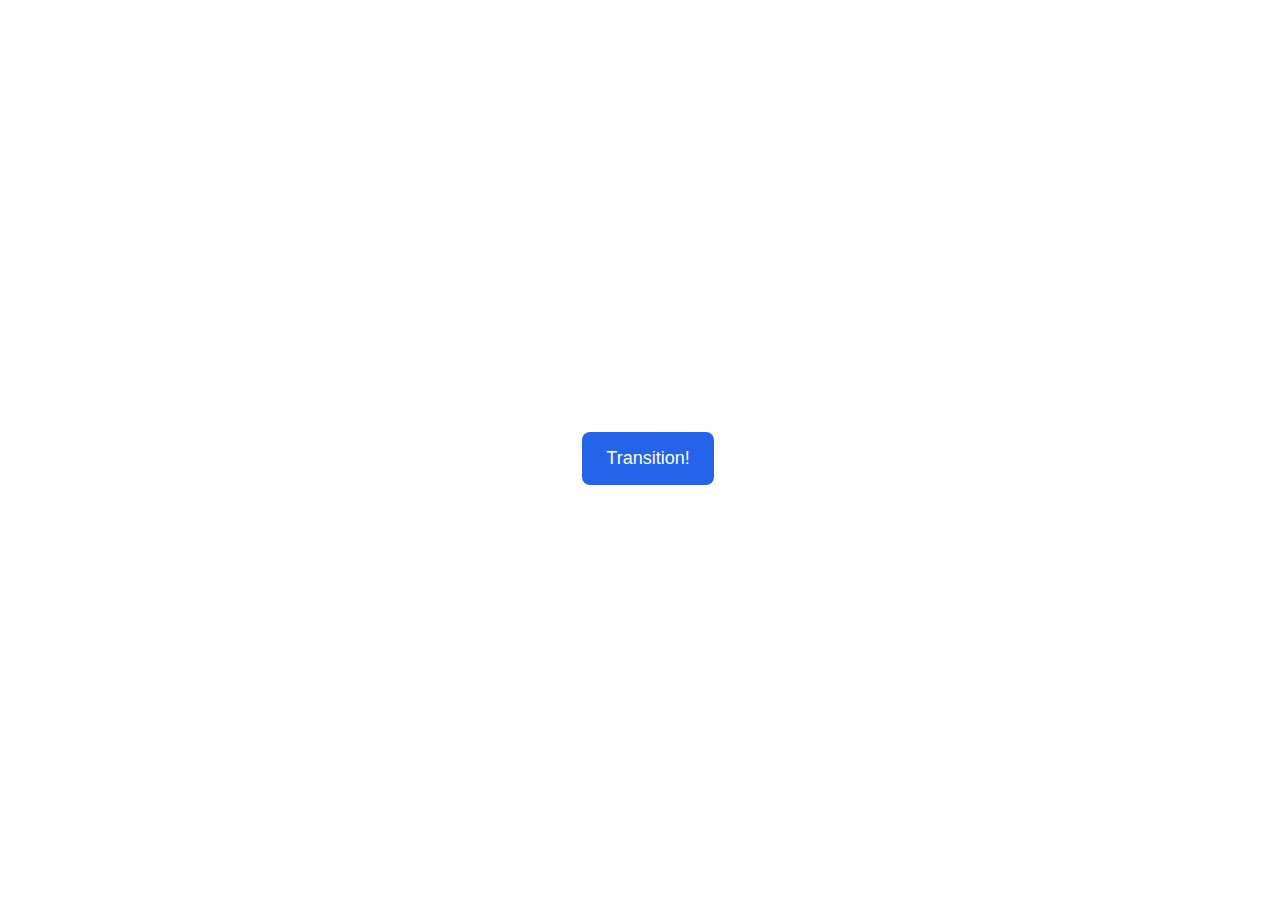
<file: animation/01-button-hover/index.html>
<!DOCTYPE html>
<html lang="en">
  <head>
    <meta charset="UTF-8" />
    <meta http-equiv="X-UA-Compatible" content="IE=edge" />
    <meta name="viewport" content="width=device-width, initial-scale=1.0" />
    <title>Button Hover</title>
    <link rel="stylesheet" href="style.css" />
  </head>
  <body>
    <div id="transition-container">
      <button>Transition!</button>
    </div>
  </body>
</html>
</file>
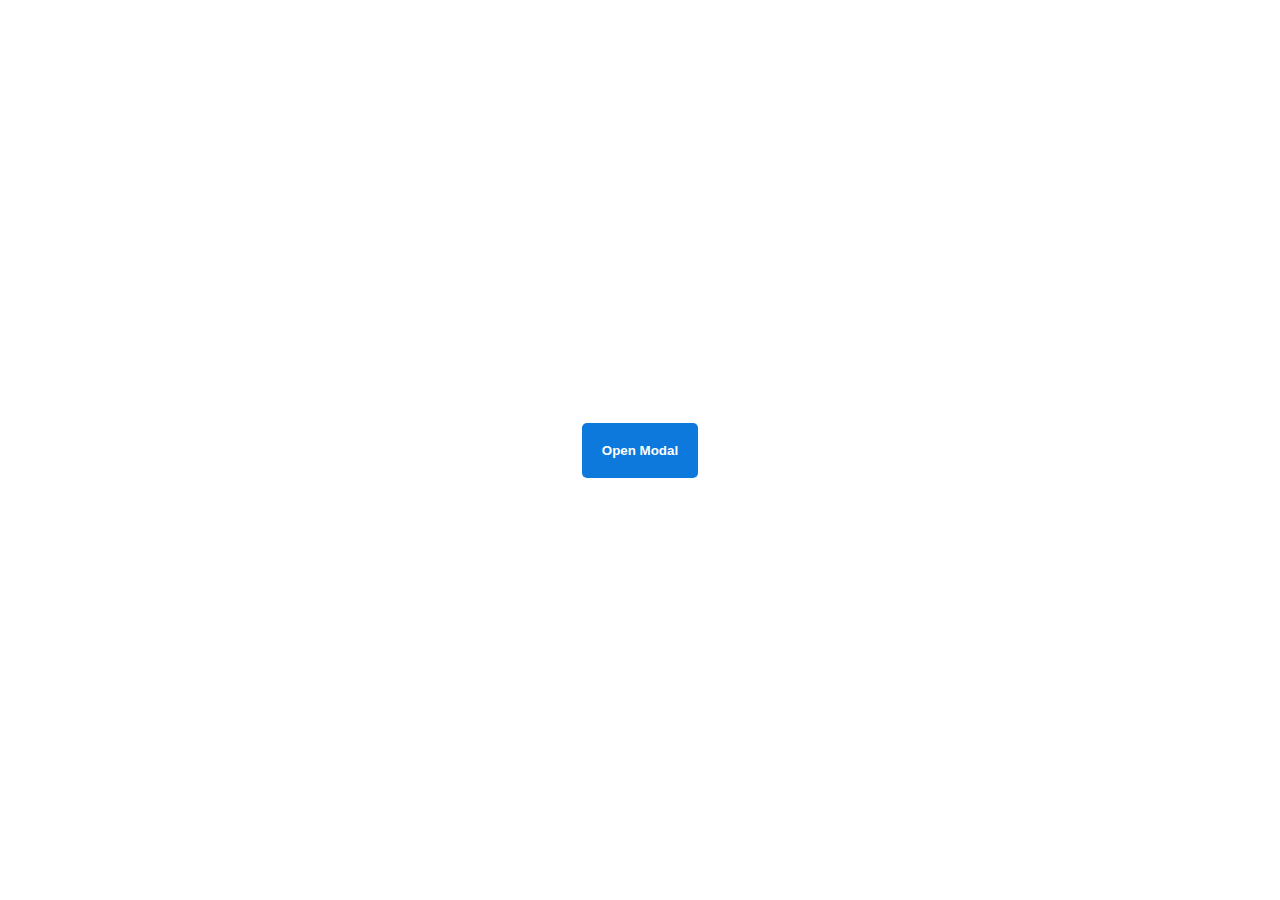
<file: animation/02-pop-up/index.html>
<!DOCTYPE html>
<html lang="en">
  <head>
    <meta charset="UTF-8" />
    <meta http-equiv="X-UA-Compatible" content="IE=edge" />
    <meta name="viewport" content="width=device-width, initial-scale=1.0" />
    <title>Popup</title>
    <link rel="stylesheet" href="style.css" />
  </head>
  <body>
    <div class="backdrop"></div>
    <div class="popup-modal">
      <h1>Look at me!</h1>
      <p>I'm a pop up dialog!</p>
      <button id="close-modal">Close Modal</button>
    </div>
    <div class="button-container">
      <button id="trigger-modal">Open Modal</button>
    </div>
    <script src="script.js"></script>
  </body>
</html>
</file>
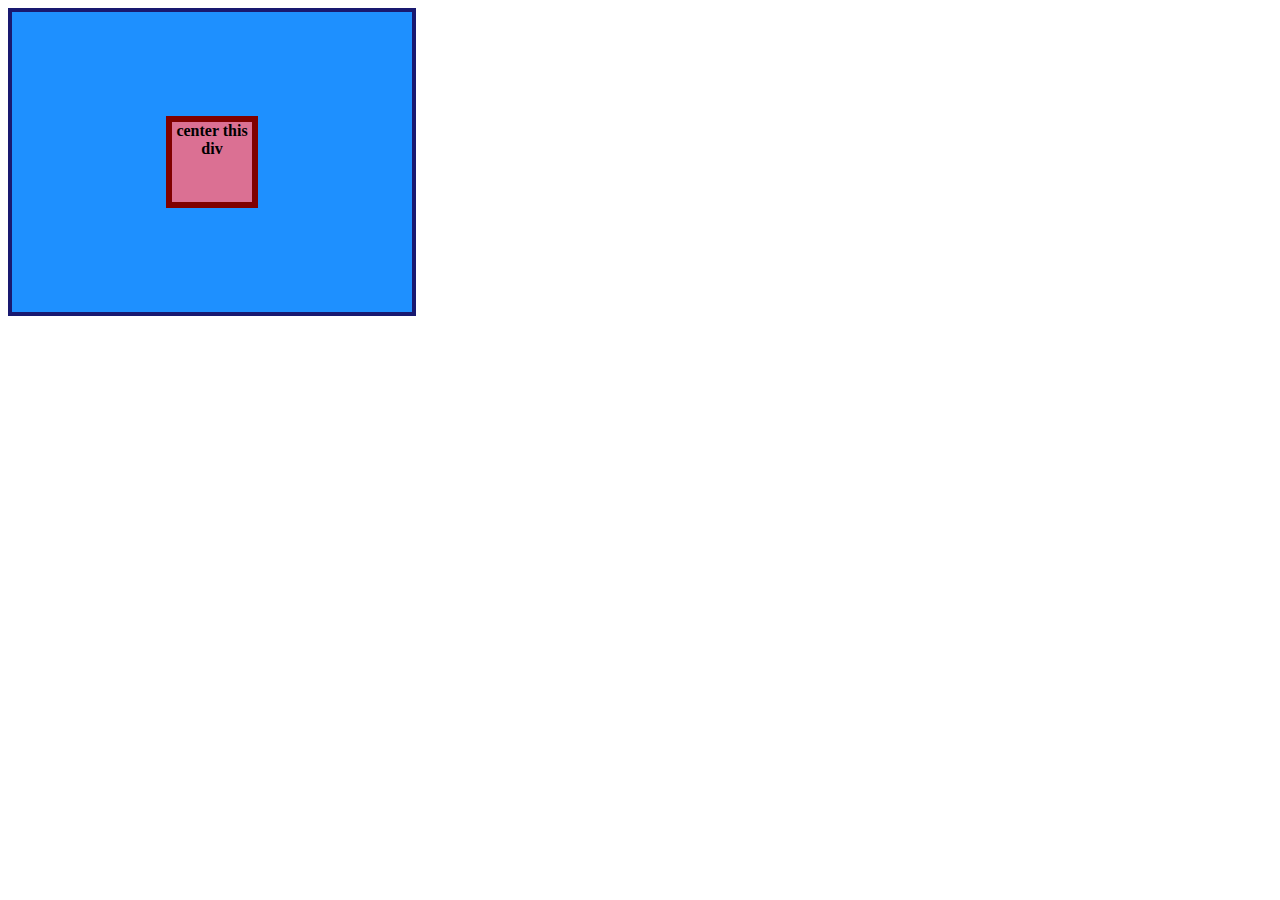
<file: flex/01-flex-center/index.html>
<!DOCTYPE html>
<html lang="en">
  <head>
    <meta charset="UTF-8">
    <meta http-equiv="X-UA-Compatible" content="IE=edge">
    <meta name="viewport" content="width=device-width, initial-scale=1.0">
    <title>CENTER THIS DIV</title>
    <link rel="stylesheet" href="style.css">
  </head>
  <body>
    <div class="container">
      <div class="box">center this div</div>
    </div>
  </body>
</html>
</file>
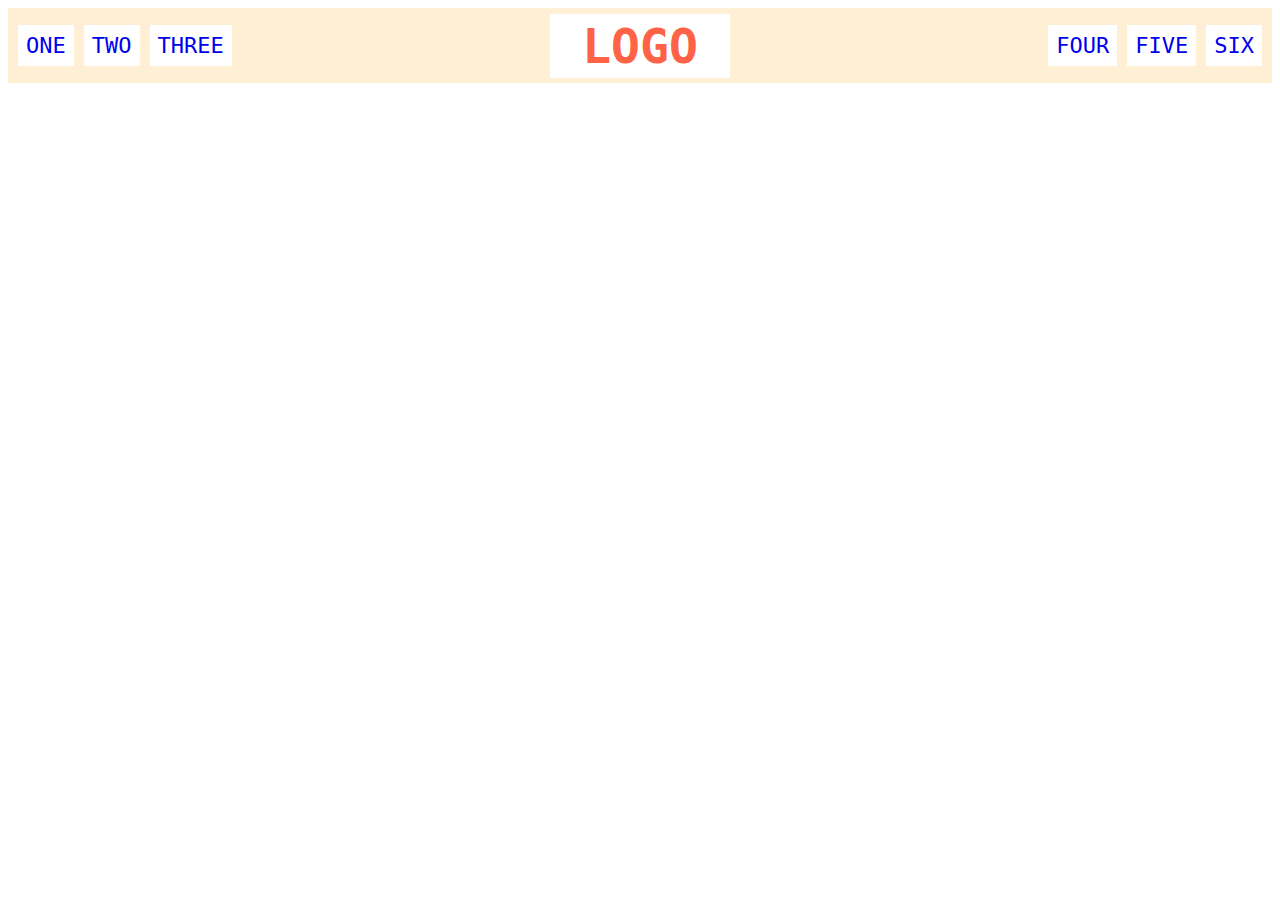
<file: flex/02-flex-header/index.html>
<!DOCTYPE html>
<html lang="en">
  <head>
    <meta charset="UTF-8">
    <meta http-equiv="X-UA-Compatible" content="IE=edge">
    <meta name="viewport" content="width=device-width, initial-scale=1.0">
    <title>Flex Header</title>
    <link rel="stylesheet" href="style.css">
  </head>
  <body>
    <div class="header">
      <div class="left-links">
        <ul>
          <li><a class="header-buttons" href="#">ONE</a></li>
          <li><a class="header-buttons" href="#">TWO</a></li>
          <li><a class="header-buttons" href="#">THREE</a></li>
        </ul>
      </div>
      <div class="logo">LOGO</div>
      <div class="right-links">
        <ul>
          <li><a class="header-buttons" href="#">FOUR</a></li>
          <li><a class="header-buttons" href="#">FIVE</a></li>
          <li><a class="header-buttons" href="#">SIX</a></li>
        </ul>
      </div>
    </div>
  </body>
</html>
</file>
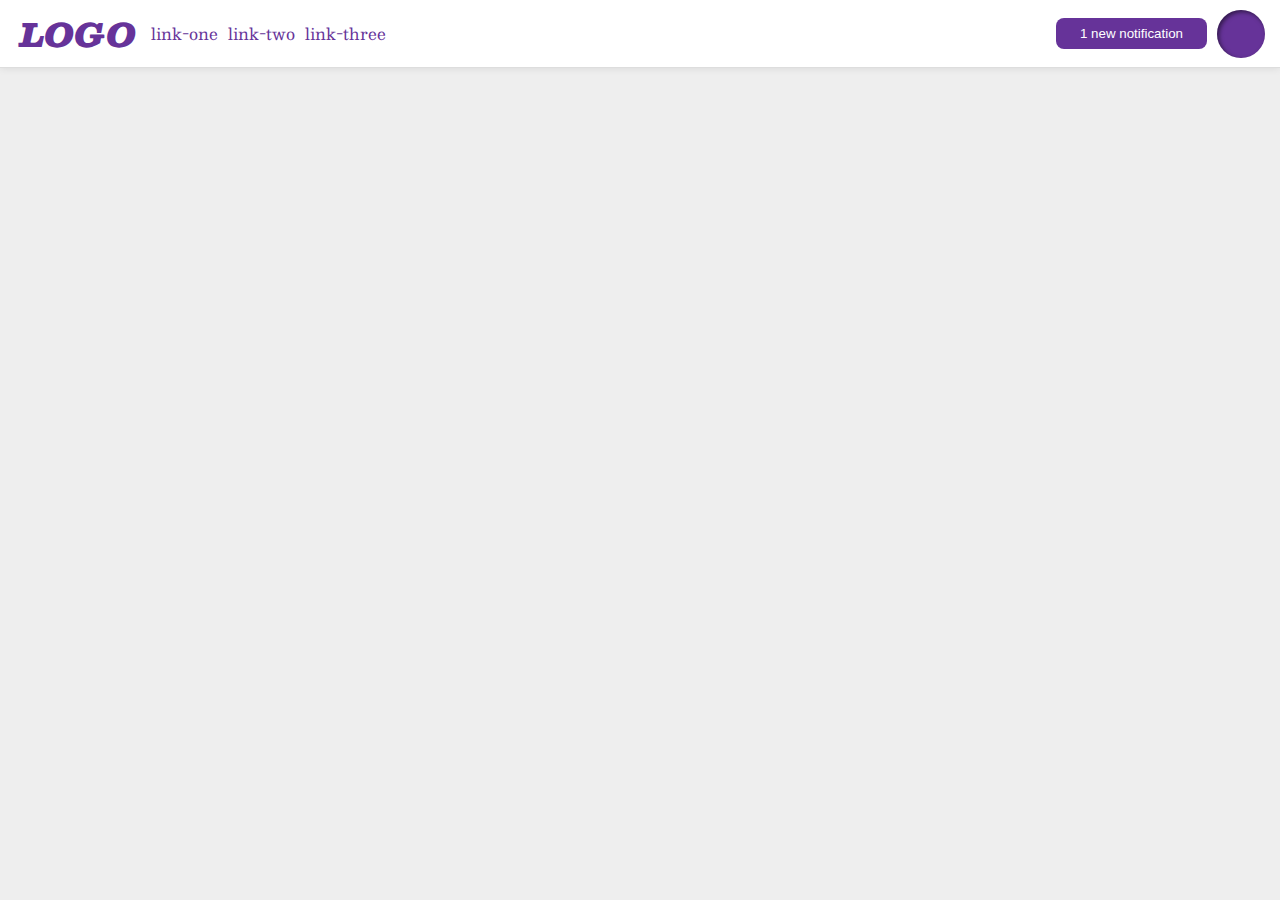
<file: flex/03-flex-header-2/index.html>
<!DOCTYPE html>
<html lang="en">
  <head>
    <meta charset="UTF-8">
    <meta http-equiv="X-UA-Compatible" content="IE=edge">
    <meta name="viewport" content="width=device-width, initial-scale=1.0">
    <title>Flex Header 2</title>
    <link rel="stylesheet" href="style.css">
  </head>
  <body>
    <div class="header">

      <div class="left-components">
        <div class="logo">
          LOGO
        </div>

        <ul class="links">
          <li><a href="google.com">link-one</a></li>
          <li><a href="google.com">link-two</a></li>
          <li><a href="google.com">link-three</a></li>
        </ul>
      </div>

      <div class="right-components">
        <div class="notifications">
          <button>
            1 new notification
          </button>
        </div>
        <div class="profile-image"></div>
      </div>

    </div>
  </body>
</html>
</file>
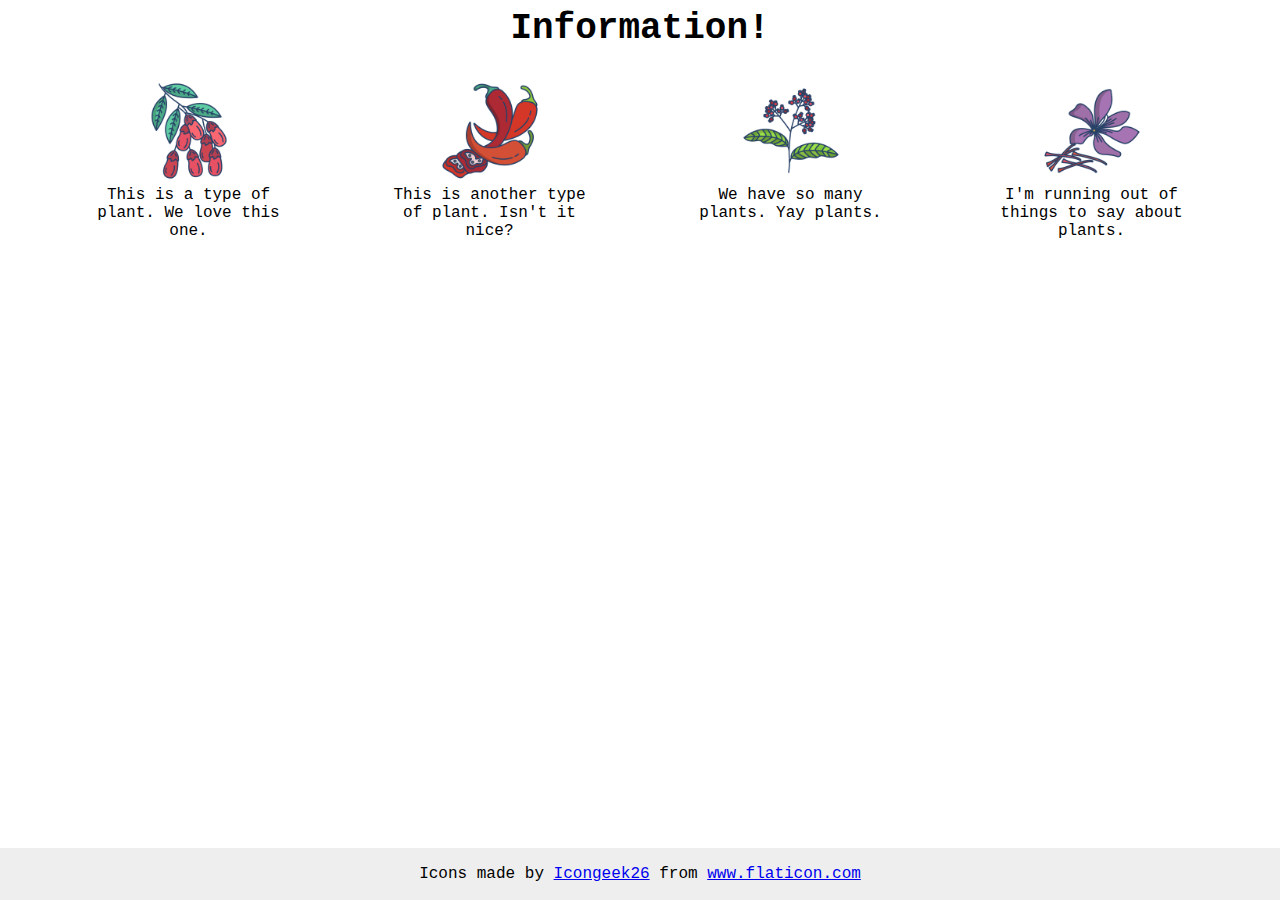
<file: flex/04-flex-information/index.html>
<!DOCTYPE html>
<html lang="en">
  <head>
    <meta charset="UTF-8">
    <meta http-equiv="X-UA-Compatible" content="IE=edge">
    <meta name="viewport" content="width=device-width, initial-scale=1.0">
    <title>Information</title>
    <link rel="stylesheet" href="style.css">
  </head>
  <body>
    <div class="title">Information!</div>

    <div class="cards">
      <div class="card-1">
        <img src="./images/barberry.png" alt="barberry">
        <div class="text">This is a type of plant. We love this one.</div>
      </div>
      <div class="card-2">
        <img src="./images/chilli.png" alt="chili">
        <div class="text">This is another type of plant. Isn't it nice?</div>
      </div>
      <div class="card-3">
        <img src="./images/pepper.png" alt="pepper">
        <div class="text">We have so many plants. Yay plants.</div>
      </div>
      <div class="card-4">
        <img src="./images/saffron.png" alt="saffron">
        <div class="text">I'm running out of things to say about plants.</div>
      </div>
    </div>

    <!-- disregard this section, it's here to give attribution to the creator of these icons -->
    <div class="footer">
      <div>Icons made by <a href="https://www.flaticon.com/authors/icongeek26" title="Icongeek26">Icongeek26</a> from <a href="https://www.flaticon.com/" title="Flaticon">www.flaticon.com</a></div>
    </div>
  </body>
</html>
</file>
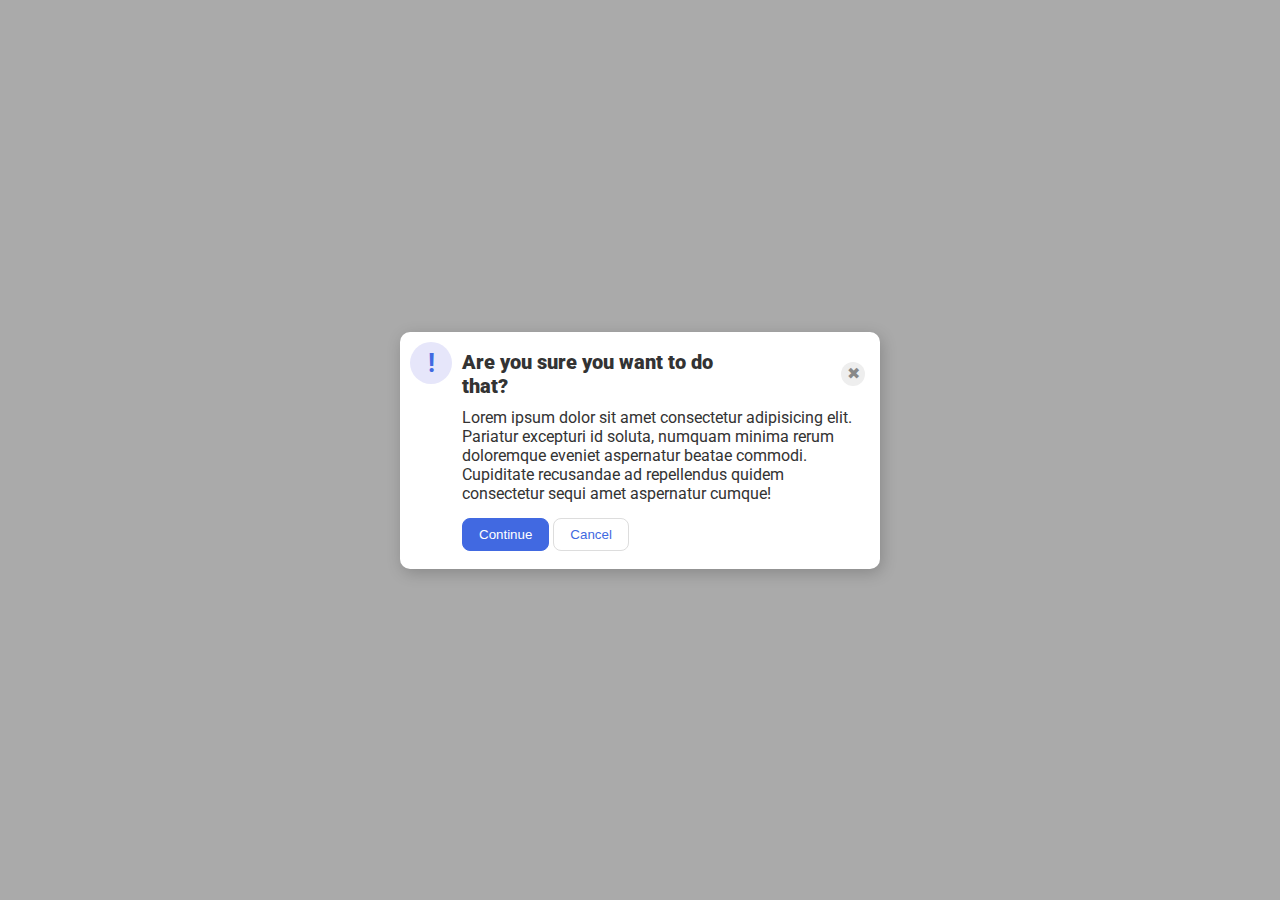
<file: flex/05-flex-modal/index.html>
<!DOCTYPE html>
<html lang="en">
  <head>
    <meta charset="UTF-8">
    <meta http-equiv="X-UA-Compatible" content="IE=edge">
    <meta name="viewport" content="width=device-width, initial-scale=1.0">
    <link rel="stylesheet" href="style.css">
    <title>Modal</title>
  </head>
  <body>
    <div class="modal">
      <div class="modal-icon">
        <div class="icon">!</div>
      </div>

      <div class="modal-content">
        <div class="modal-header">
          <div class="header">Are you sure you want to do that?</div>
          <div class="close-button">✖</div>
        </div>

        <div class="text">Lorem ipsum dolor sit amet consectetur adipisicing elit. Pariatur excepturi id soluta, numquam minima rerum doloremque eveniet aspernatur beatae commodi. Cupiditate recusandae ad repellendus quidem consectetur sequi amet aspernatur cumque!</div>

        <div class="modal-buttons">
          <button class="continue">Continue</button>
          <button class="cancel">Cancel</button>
        </div>
      </div>
    </div>
  </body>
</html>
</file>
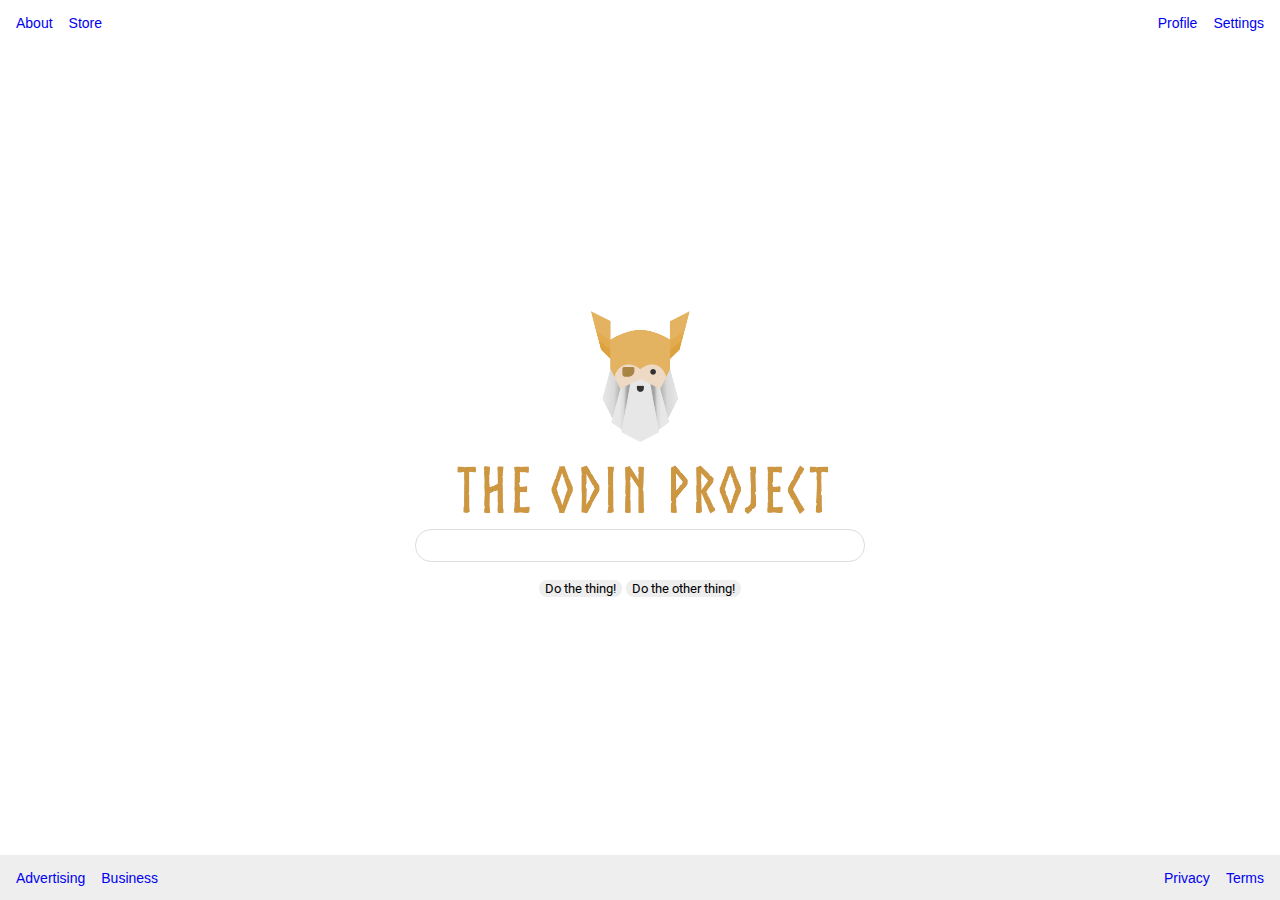
<file: flex/06-flex-layout/index.html>
<!DOCTYPE html>
<html lang="en">
  <head>
    <meta charset="UTF-8">
    <meta http-equiv="X-UA-Compatible" content="IE=edge">
    <meta name="viewport" content="width=device-width, initial-scale=1.0">
    <title>LAYOUT</title>
    <link rel="stylesheet" href="./style.css">
  </head>
  <body>
    <div class="header">

      <ul class="left-links">
        <li><a href="#">About</a></li>
        <li><a href="#">Store</a></li>
      </ul>

      <ul class="right-links">
        <li><a href="#">Profile</a></li>
        <li><a href="#">Settings</a></li>
      </ul>

    </div>

    <div class="content">

      <img src="./logo.png" alt="Project logo. Represents odin with the project name.">
      
      <div class="input">
        <input type="text">
      </div>
      <div class="buttons">
        <button>Do the thing!</button>
        <button>Do the other thing!</button>
      </div>
      
    </div>

    <div class="footer">

      <ul class="left-links">
        <li><a href="#">Advertising</a></li>
        <li><a href="#">Business</a></li>
      </ul>
      
      <ul class="right-links">
        <li><a href="#">Privacy</a></li>
        <li><a href="#">Terms</a></li>
      </ul>

    </div>
  </body>
</html>
</file>
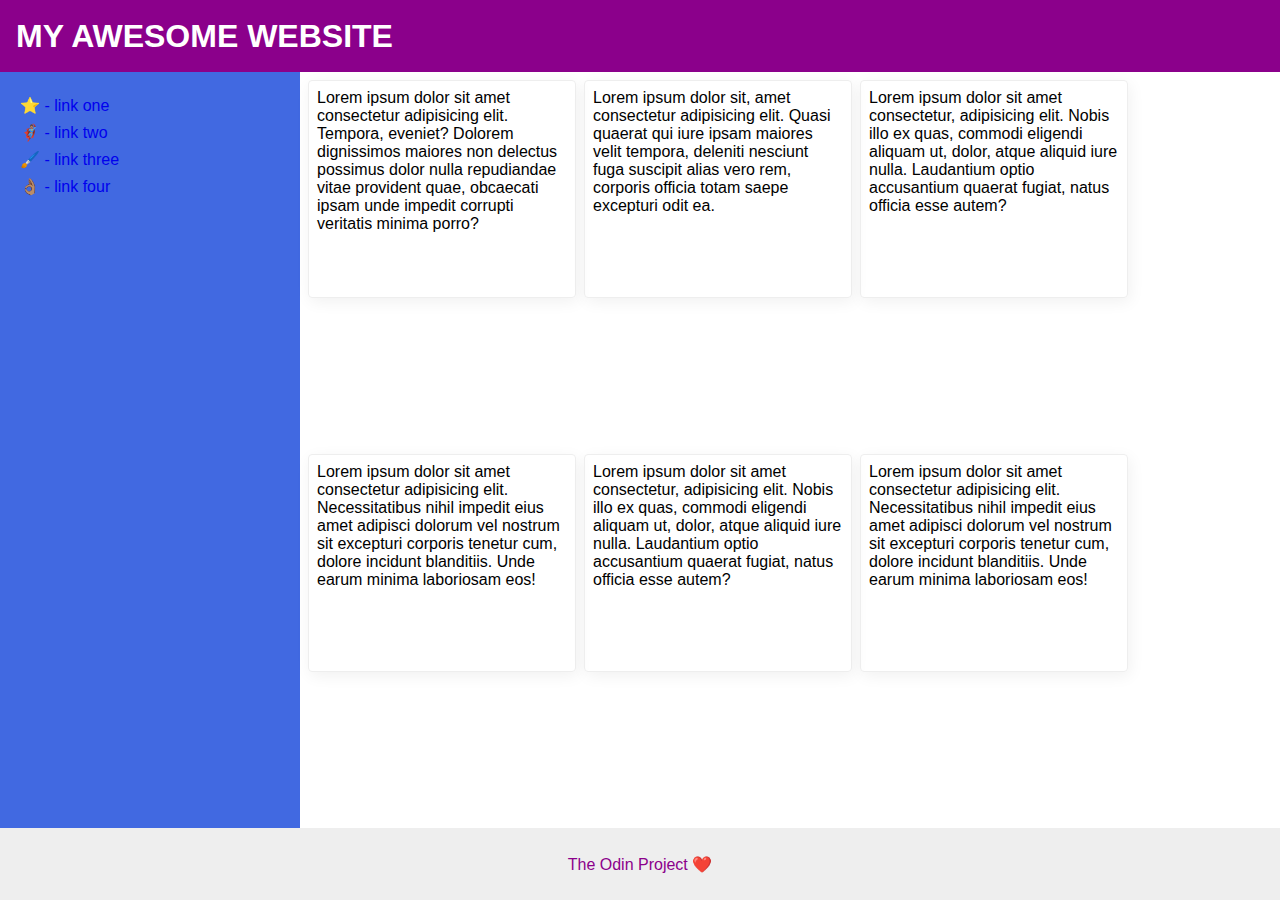
<file: flex/07-flex-layout-2/index.html>
<!DOCTYPE html>
<html lang="en">
  <head>
    <meta charset="UTF-8">
    <meta http-equiv="X-UA-Compatible" content="IE=edge">
    <meta name="viewport" content="width=device-width, initial-scale=1.0">
    <title>The Holy Grail</title>
    <link rel="stylesheet" href="style.css">
  </head>
  <body>
    <div class="header">
      MY AWESOME WEBSITE
    </div>
    
    <div class="centre">
      
      <div class="sidebar">
        <ul>
          <li><a href="#">⭐ - link one</a></li>
          <li><a href="#">🦸🏽‍♂️ - link two</a></li>
          <li><a href="#">🖌️ - link three</a></li>
          <li><a href="#">👌🏽 - link four</a></li>
        </ul>
      </div>
  
      <div class="cards">
        <div class="card">Lorem ipsum dolor sit amet consectetur adipisicing elit. Tempora, eveniet? Dolorem dignissimos maiores non delectus possimus dolor nulla repudiandae vitae provident quae, obcaecati ipsam unde impedit corrupti veritatis minima porro?</div>
        <div class="card">Lorem ipsum dolor sit, amet consectetur adipisicing elit. Quasi quaerat qui iure ipsam maiores velit tempora, deleniti nesciunt fuga suscipit alias vero rem, corporis officia totam saepe excepturi odit ea.</div>
        <div class="card">Lorem ipsum dolor sit amet consectetur, adipisicing elit. Nobis illo ex quas, commodi eligendi aliquam ut, dolor, atque aliquid iure nulla. Laudantium optio accusantium quaerat fugiat, natus officia esse autem?</div>
        <div class="card">Lorem ipsum dolor sit amet consectetur adipisicing elit. Necessitatibus nihil impedit eius amet adipisci dolorum vel nostrum sit excepturi corporis tenetur cum, dolore incidunt blanditiis. Unde earum minima laboriosam eos!</div>
        <div class="card">Lorem ipsum dolor sit amet consectetur, adipisicing elit. Nobis illo ex quas, commodi eligendi aliquam ut, dolor, atque aliquid iure nulla. Laudantium optio accusantium quaerat fugiat, natus officia esse autem?</div>
        <div class="card">Lorem ipsum dolor sit amet consectetur adipisicing elit. Necessitatibus nihil impedit eius amet adipisci dolorum vel nostrum sit excepturi corporis tenetur cum, dolore incidunt blanditiis. Unde earum minima laboriosam eos!</div>
      </div>
    
    </div>
    
    <div class="footer">
      The Odin Project ❤️
    </div>
  </body>
</html>
</file>
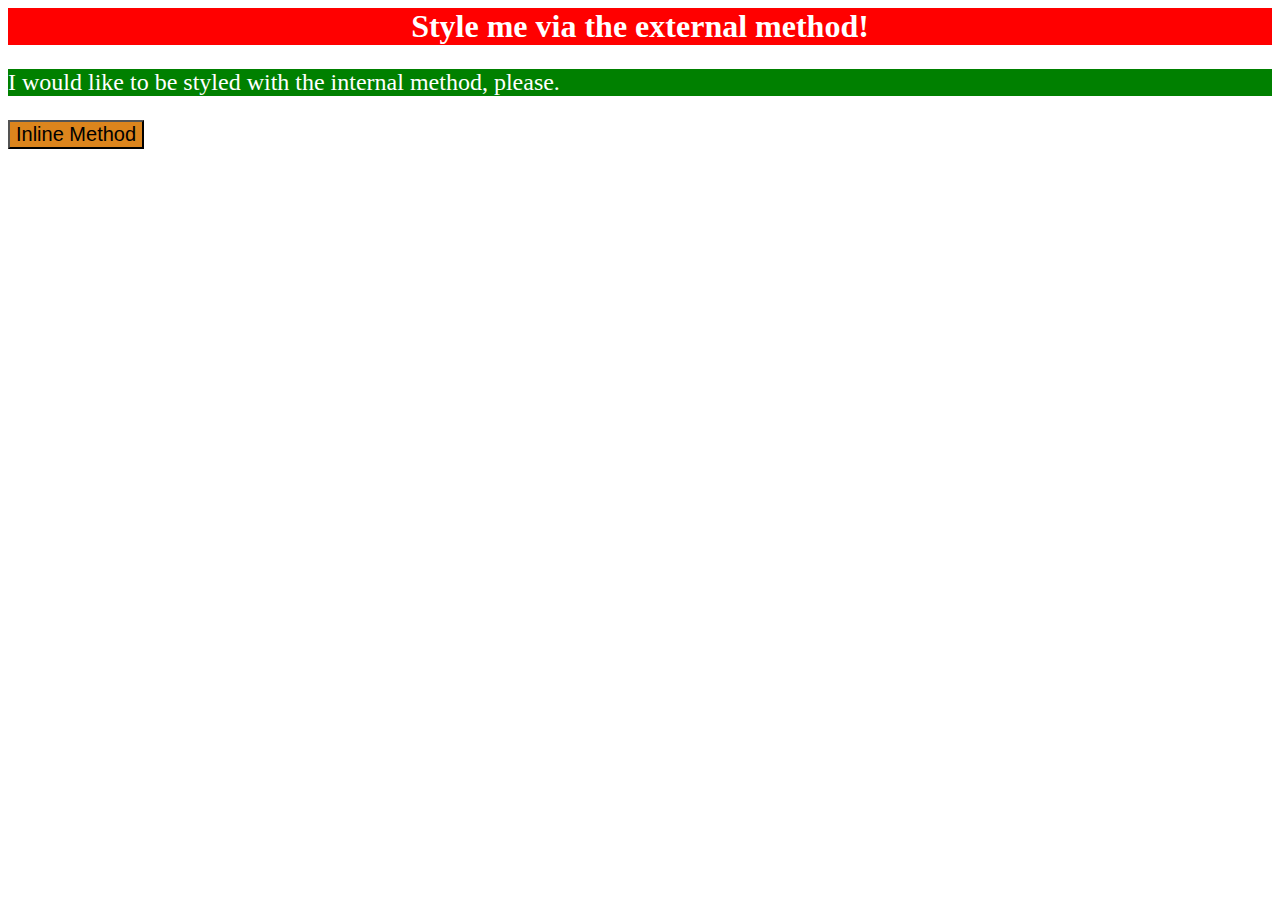
<file: foundations/01-css-methods/index.html>
<!DOCTYPE html>
<html lang="en">
  <head>
    <style>
      p {
        background-color: green;
        color: white;
        font-weight: 200;
        font-size: 24px;
      }
    </style>
    <meta charset="UTF-8">
    <meta http-equiv="X-UA-Compatible" content="IE=edge">
    <meta name="viewport" content="width=device-width, initial-scale=1.0">
    <title>Methods for Adding CSS</title>
    <link rel="stylesheet" href="style.css">

    

  </head>
  <body>
    <div>Style me via the external method!</div>
    <p>I would like to be styled with the internal method, please.</p>
    <button style="background-color: rgb(220,133,29); color: black; font-weight:400; font-size: 20px;">Inline Method</button>
  </body>
</html>
</file>
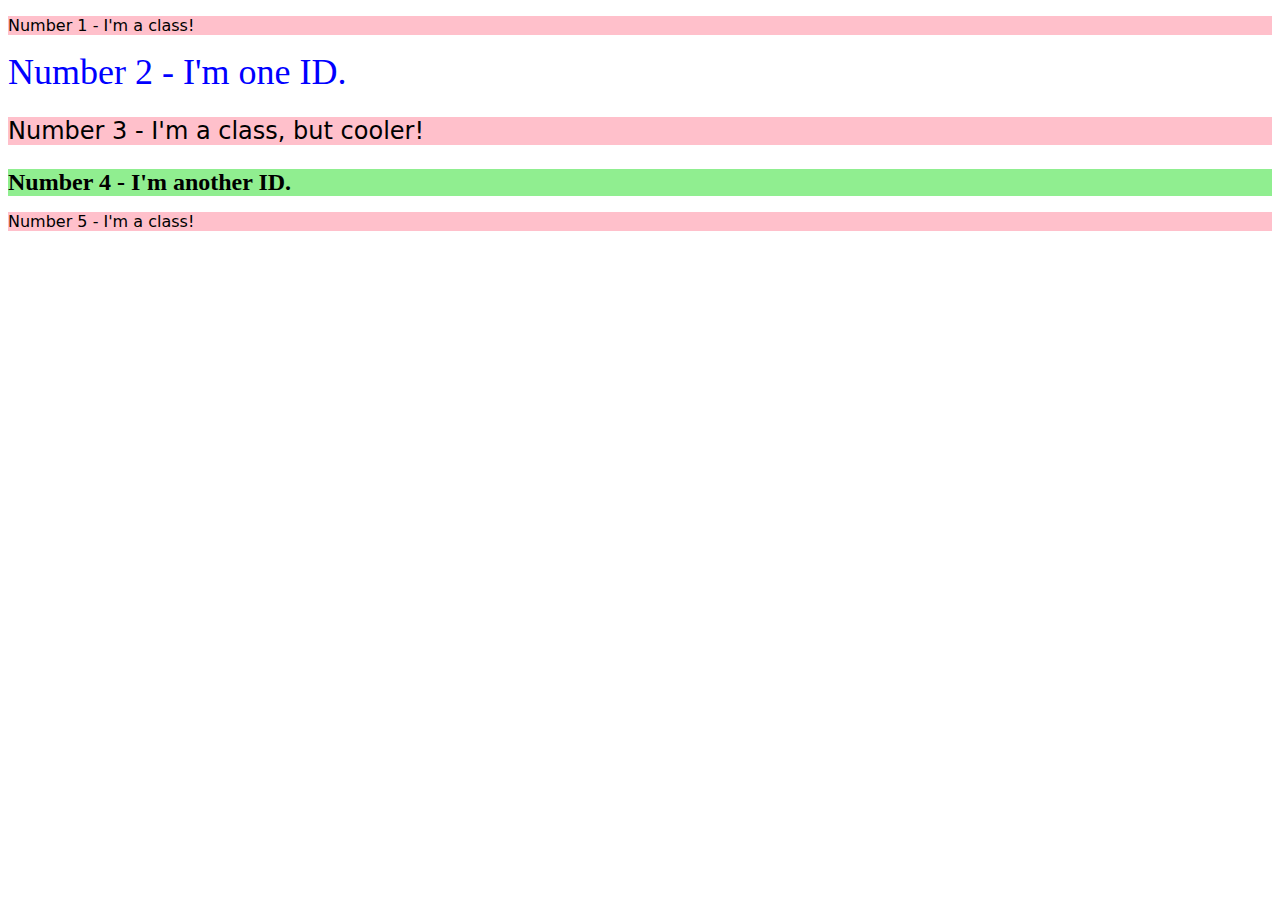
<file: foundations/02-class-id-selectors/index.html>
<!DOCTYPE html>
<html lang="en">
  <head>
    <meta charset="UTF-8">
    <meta http-equiv="X-UA-Compatible" content="IE=edge">
    <meta name="viewport" content="width=device-width, initial-scale=1.0">
    <title>Class and ID Selectors</title>
    <link rel="stylesheet" href="style.css">
  </head>
  <body>
    <p class="base-class">Number 1 - I'm a class!</p>
    <div id="first-id">Number 2 - I'm one ID.</div>
    <p class="base-class cooler-class">Number 3 - I'm a class, but cooler!</p>
    <div id="second-id">Number 4 - I'm another ID.</div>
    <p class="base-class">Number 5 - I'm a class!</p>
  </body>
</html>
</file>
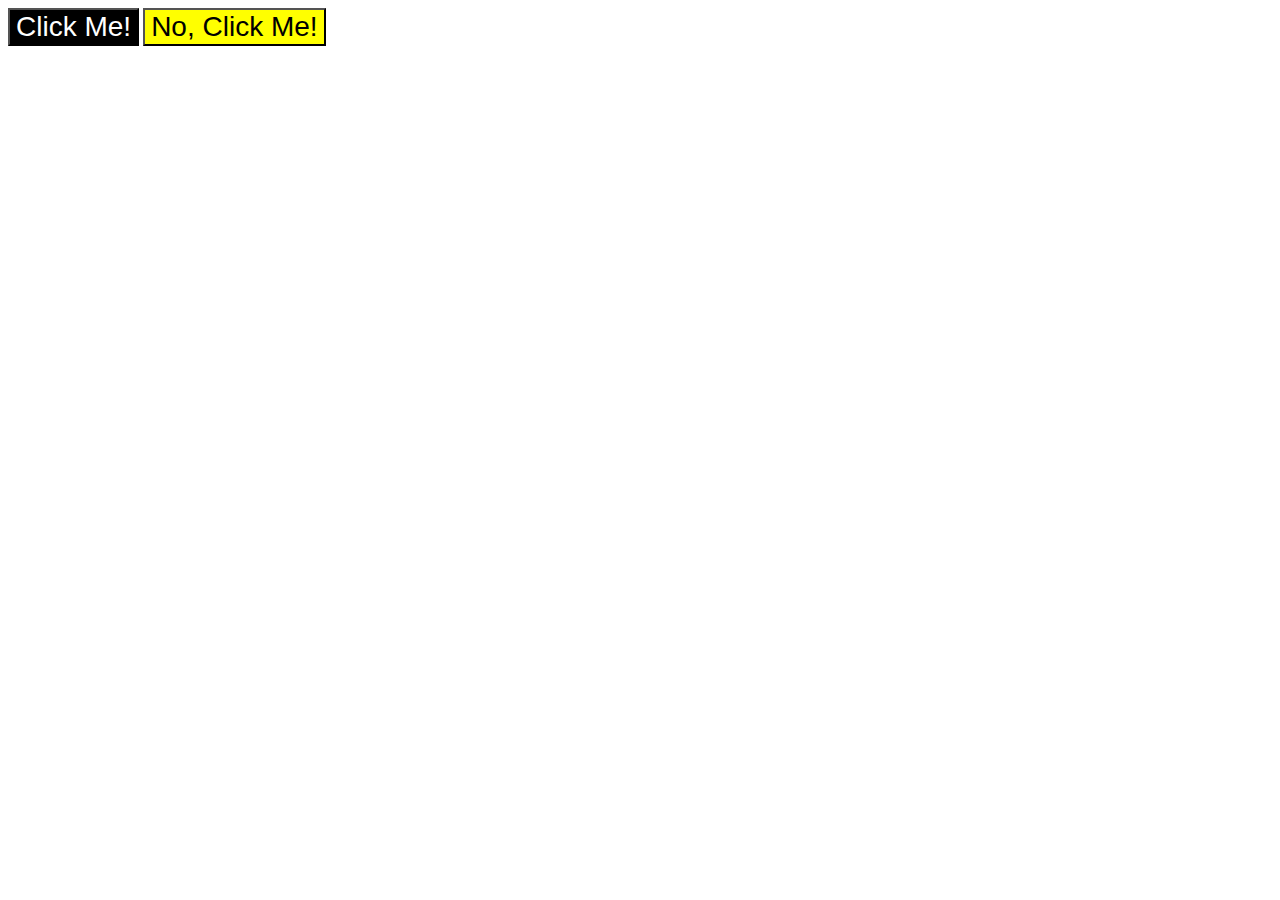
<file: foundations/03-grouping-selectors/index.html>
<!DOCTYPE html>
<html lang="en">
  <head>
    <meta charset="UTF-8">
    <meta http-equiv="X-UA-Compatible" content="IE=edge">
    <meta name="viewport" content="width=device-width, initial-scale=1.0">
    <title>Grouping Selectors</title>
    <link rel="stylesheet" href="style.css">
  </head>
  <body>
    <button class="btn1">Click Me!</button>
    <button class="btn2">No, Click Me!</button>
  </body>
</html>
</file>
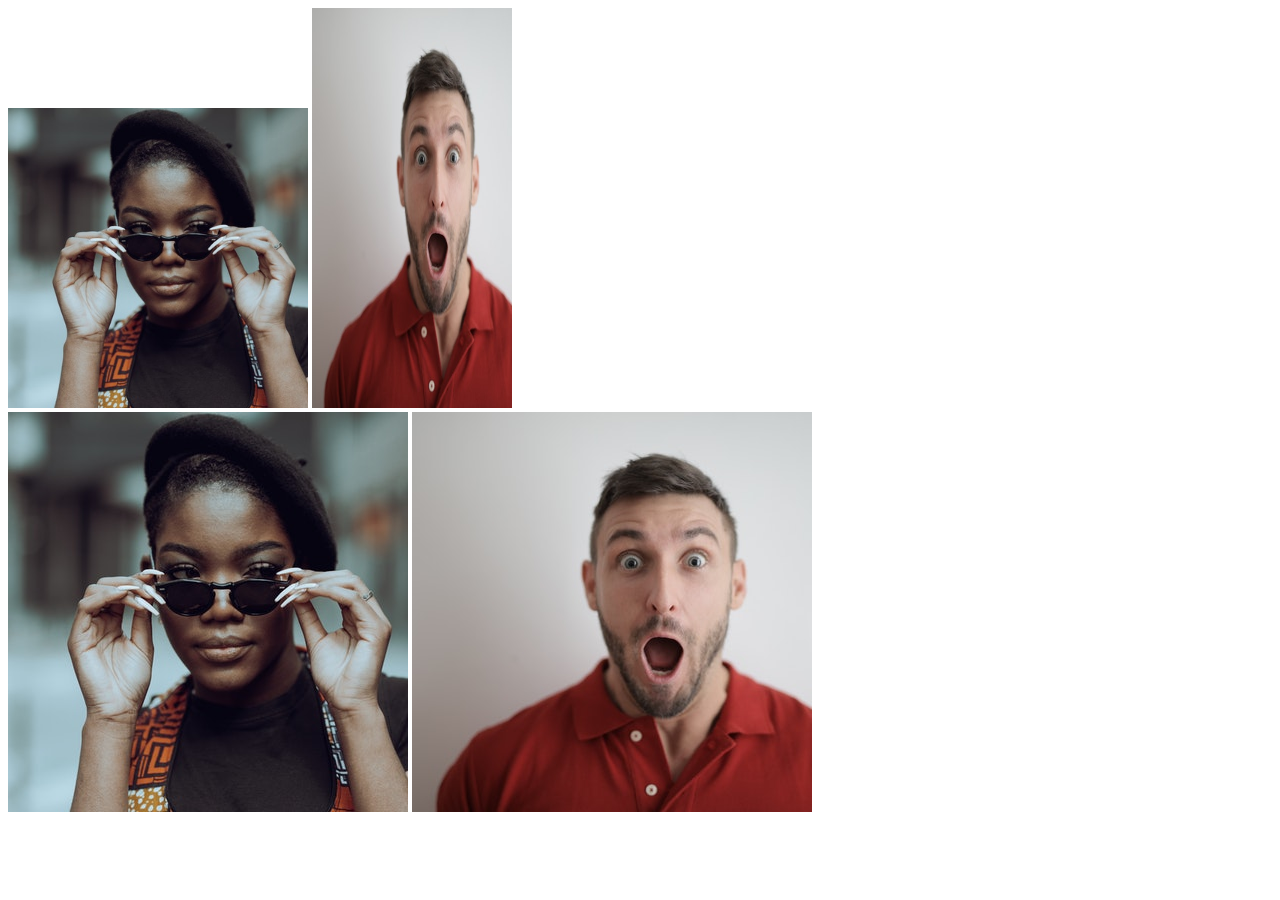
<file: foundations/04-chaining-selectors/index.html>
<!DOCTYPE html>
<html lang="en">
  <head>
    <meta charset="UTF-8">
    <meta http-equiv="X-UA-Compatible" content="IE=edge">
    <meta name="viewport" content="width=device-width, initial-scale=1.0">
    <title>Chaining Selectors</title>
    <link rel="stylesheet" href="style.css">
  </head>
  <body>
    <!-- Use the classes BELOW this line -->
    <div>
      <img class="avatar proportioned" src="./pexels-katho-mutodo-8434791.jpg" alt="Woman with glasses">
      <img class="avatar distorted" src="./pexels-andrea-piacquadio-3777931.jpg" alt="Man with surprised expression">
    </div>
    <!-- Use the classes ABOVE this line -->
    <div>
      <img class="original proportioned" src="./pexels-katho-mutodo-8434791.jpg" alt="Woman with glasses">
      <img class="original distorted" src="./pexels-andrea-piacquadio-3777931.jpg" alt="Man with surprised expression">
    </div>
  </body>
</html>
</file>
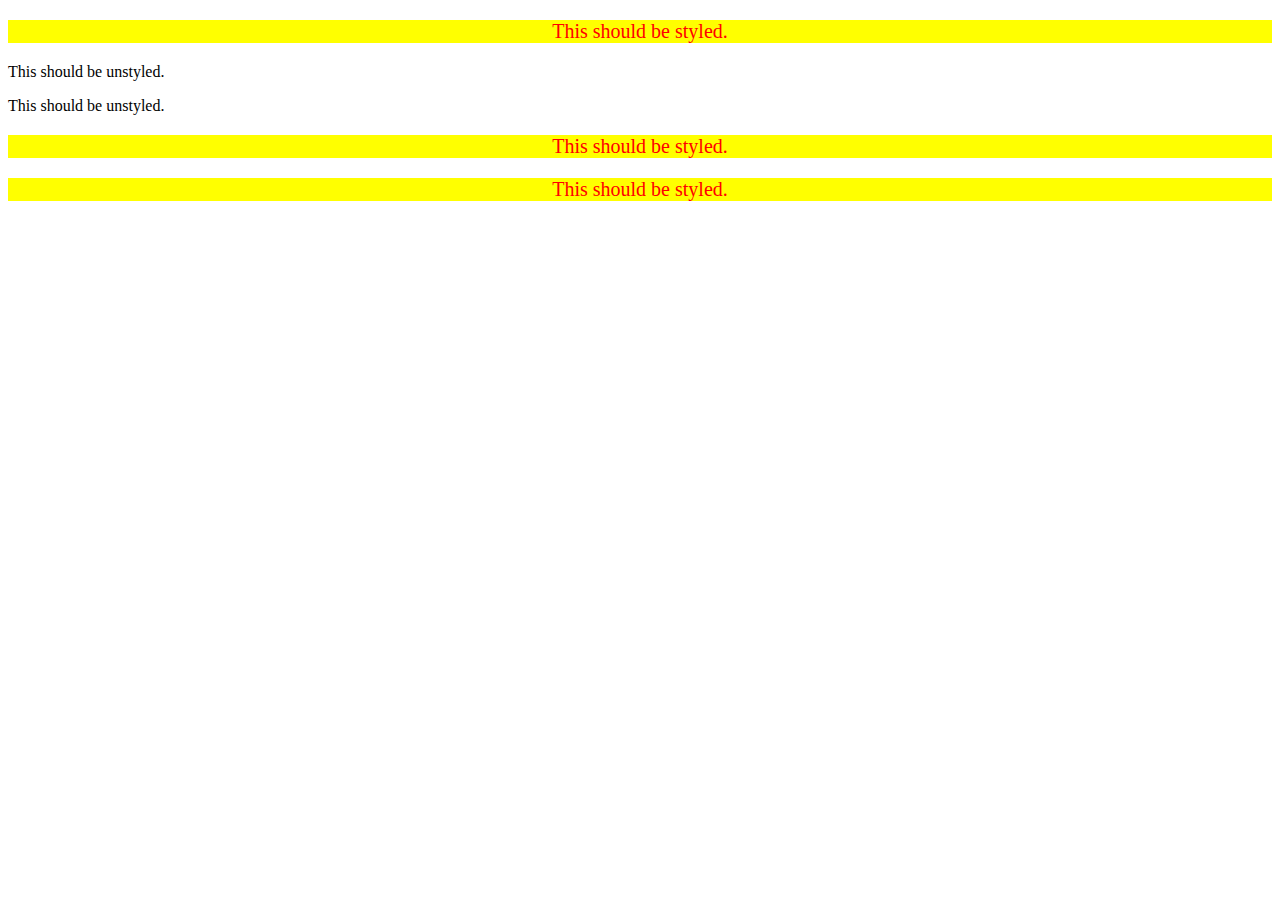
<file: foundations/05-descendant-combinator/index.html>
<!DOCTYPE html>
<html lang="en">
  <head>
    <meta charset="UTF-8">
    <meta http-equiv="X-UA-Compatible" content="IE=edge">
    <meta name="viewport" content="width=device-width, initial-scale=1.0">
    <title>Descendant Combinator</title>
    <link rel="stylesheet" href="style.css">
  </head>
  <body>
    <div class="container">
      <p class="text">This should be styled.</p>
    </div>
    <p class="text">This should be unstyled.</p>
    <p class="text">This should be unstyled.</p>
    <div class="container">
      <p class="text">This should be styled.</p>
      <p class="text">This should be styled.</p>
    </div>
  </body>
</html>
</file>
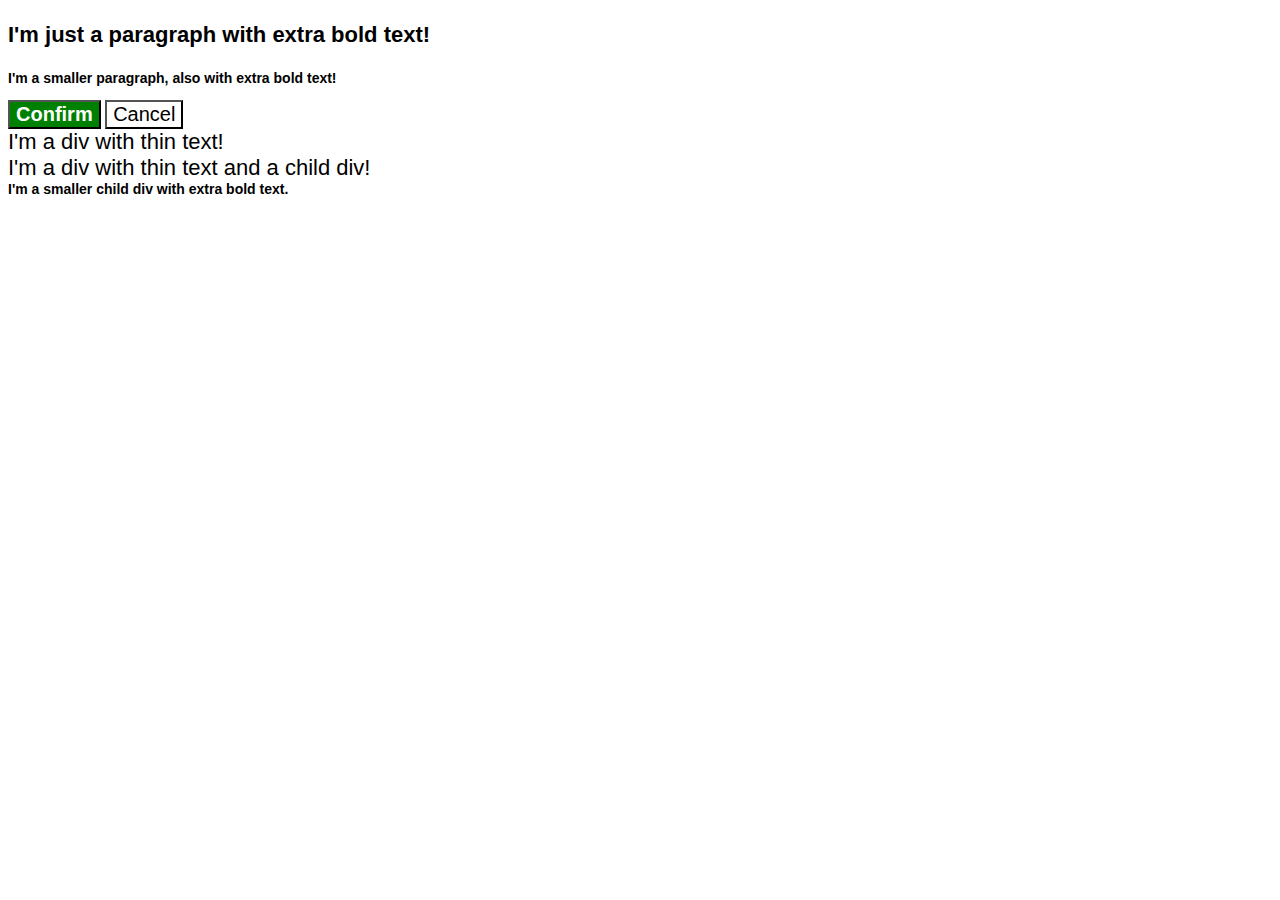
<file: foundations/06-cascade-fix/index.html>
<!DOCTYPE html>
<html lang="en">
  <head>
    <meta charset="UTF-8">
    <meta http-equiv="X-UA-Compatible" content="IE=edge">
    <meta name="viewport" content="width=device-width, initial-scale=1.0">
    <title>Fix the Cascade</title>
    <link rel="stylesheet" href="style.css">
  </head>
  <body>
    <p class="para">I'm just a paragraph with extra bold text!</p>
    <p class="para small-para">I'm a smaller paragraph, also with extra bold text!</p>

    <button id="confirm-button" class="button confirm">Confirm</button>
    <button id="cancel-button" class="button cancel">Cancel</button>

    <div class="text">I'm a div with thin text!</div>
    <div class="text">I'm a div with thin text and a child div!
      <div class="text child">I'm a smaller child div with extra bold text.</div>
    </div>
  </body>
</html>
</file>
<file: animation/01-button-hover/style.css>
#transition-container {
  width: 100vw;
  height: 100vh;
  display: flex;
  flex-direction: column;
  justify-content: center;
  align-items: center;
  font-family: Arial, sans-serif;
}

button {
  border-radius: 8px;
  border: none;
  background-color: #2563eb;
  color: white;
  font-size: 18px;
  padding: 16px 24px;
  text-align: center;
}
</file>
<file: animation/02-pop-up/style.css>
* {
  padding: 0;
  margin: 0;
}

body {
  overflow: hidden;
}

.button-container {
  width: 100vw;
  height: 100vh;
  background-color: #ffffff;
  opacity: 100%;
  display: flex;
  align-items: center;
  justify-content: center;
}

button {
  padding: 20px;
  color: #ffffff;
  background-color: #0e79dd;
  border: none;
  border-radius: 5px;
  font-weight: 600;
}

.popup-modal {
  padding: 32px 64px;
  background-color: white;
  border: 1px solid black;
  border-radius: 10px;
  position: fixed;
  top: 50%;
  left: 50%;
  transform-origin: center;
  transform: translate(-50%, -50%);
  pointer-events: none;
  opacity: 0%;
  text-align: center;
}
.popup-modal p {
  margin-bottom: 24px
}

.backdrop {
  pointer-events: none;
  position: fixed;
  inset: 0;
  background: #000;
  opacity: 0%;
}

.popup-modal.show {
  opacity: 100%;
  pointer-events: all;
}

.backdrop.show {
  opacity: 30%;
}
</file>
<file: flex/01-flex-center/style.css>
.container {
  background: dodgerblue;
  border: 4px solid midnightblue;
  width: 400px;
  height: 300px;

  display: flex;
  justify-content: center;
  align-items: center;
}

.box {
  background: palevioletred;
  font-weight: bold;
  text-align: center;
  border: 6px solid maroon;
  width: 80px;
  height: 80px;
}
</file>
<file: flex/02-flex-header/style.css>
.header  {
  height: 75px;
  font-family: monospace;
  background: papayawhip;
  display: flex;
  align-items: center;
  justify-content: space-between;
}

.logo {
  font-size: 48px;
  font-weight: 900;
  color: tomato;
  background: white;
  padding: 4px 32px;
}

ul {
  /* this removes the dots on the list items*/
  list-style-type: none;
  padding: 0px;
}

a {
  font-size: 22px;
  background: white;
  padding: 8px;
  /* this removes the line under the links */
  text-decoration: none;
}

.left-links > ul, 
.right-links > ul{
  height: auto;
  display: flex;
  align-items: center;
  margin: 5px;

}

.header-buttons{
  margin: 5px;
}
</file>
<file: flex/03-flex-header-2/style.css>
/* this is some magical font-importing.  
you'll learn about it later. */
@import url('https://fonts.googleapis.com/css2?family=Besley:ital,wght@0,400;1,900&display=swap');

body {
  margin: 0;
  background: #eee;
  font-family: Besley, serif;
}

.header {
  background: white;
  border-bottom: 1px solid #ddd;
  box-shadow: 0 0 8px rgba(0,0,0,.1);
  display: flex;
  /* Will separate the left and right containers on each corner */
  justify-content: space-between; 
}

.left-components, 
.links{
  display: flex;
  align-items: center;
  justify-content: left;
  padding: 2px 10px;
}

.links > li{
  margin: auto 5px;
}

.right-components{
  display: flex;
  align-items: center;
  justify-content: space-between;
  margin: 0px 15px;
}

.notifications{
  margin: 3px 10px;
}


.profile-image {
  background: rebeccapurple;
  box-shadow: inset 2px 2px 4px rgba(0,0,0,.5);
  border-radius: 50%;
  width: 48px;
  height: 48px;
}

.logo {
  color: rebeccapurple;
  font-size: 32px;
  font-weight: 900;
  font-style: italic;
  margin-left: 10px;
}

button {
  border: none;
  border-radius: 8px;
  background: rebeccapurple;
  color: white;
  padding: 8px 24px;
}

a {
  /* this removes the line under our links */
  text-decoration: none;
  color: rebeccapurple;
}

ul {
  list-style-type: none;
}
</file>
<file: flex/04-flex-information/style.css>
body {
  font-family: 'Courier New', Courier, monospace;
}

img {
  width: 100px;
  height: 100px;
}

.title {
  font-size: 36px;
  font-weight: 900;
  text-align: center;
}

.cards{
  display: flex;
  justify-content: space-around;
  align-items: center;
  padding: 32px 30px;
}

.card-1,
.card-2,
.card-3,
.card-4{
  width: 200px;
  height: 160px;
  text-align: center;

}

/* do not edit this footer */
.footer {
  position: fixed;
  bottom: 0;
  left: 0;
  right: 0;
  height: 52px;
  display: flex;
  align-items: center;
  justify-content: center;
  background: #eee;
}
</file>
<file: flex/05-flex-modal/style.css>
@import url('https://fonts.googleapis.com/css2?family=Roboto:wght@400;700&display=swap');

html, body {
  height: 100%;
}

body {
  font-family: Roboto, sans-serif;
  margin: 0;
  background: #aaa;
  color: #333;
  /* I'll give you this one for free lol */
  display: flex;
  align-items: center;
  justify-content: center;
}

.modal {
  background: white;
  width: 480px;
  border-radius: 10px;
  box-shadow: 2px 4px 16px rgba(0,0,0,.2);

  /* Changes made */
  display:flex;
}

.icon {
  color: royalblue;
  font-size: 26px;
  font-weight: 700;
  background: lavender;
  width: 42px;
  height: 42px;
  border-radius: 50%;
  display: flex;
  align-items: center;
  justify-content: center;

  margin: 10px 5px 10px 10px;
}

.close-button {
  background: #eee;
  border-radius: 50%;
  color: #888;
  font-weight: 400;
  font-size: 16px;
  height: 24px;
  width: 24px;
  display: flex;
  align-items: center;
  justify-content: center;
}

button {
  padding: 8px 16px;
  border-radius: 8px;
}

button.continue {
  background: royalblue;
  border: 1px solid royalblue;
  color: white;
}

button.cancel {
  background: white;
  border: 1px solid #ddd;
  color: royalblue;
}

.modal-icon{
  width: 70px;
  height: auto;
  display: flex;
  /* align-items: center; */
}

.modal-content{
  margin: 8px 10px 8px 0px;
}

.text,
.modal-header,
.modal-buttons{
  margin: 10px 5px;
}

.modal-header{
  display: flex;
  justify-content: space-between;
  align-items: center;
}

.header{
  font-weight: 900;
  font-size: 20px;
  width: 300px;
}

.modal-buttons{
  padding-top: 5px;
}
</file>
<file: flex/06-flex-layout/style.css>
@import url('https://fonts.googleapis.com/css2?family=Roboto:wght@400;700&display=swap');

body {
  height: 100vh;
  margin: 0;
  overflow: hidden;
  font-family: Roboto, sans-serif;
}

img {
  width: 600px;
}

button {
  font-family: Roboto, sans-serif;
  border: none;
  border-radius: 8px;
  background: #eee;
}

input {
  border: 1px solid #ddd;
  border-radius: 16px;
  padding: 8px 24px;
  width: min(400px, 80vw);
  margin-bottom: 16px;
}

.header,
.footer{
  display: flex;
  align-items: center;
  justify-content: space-between;
  height: 5vh;
}

.footer{
  background-color: #eeeeee;
}

.left-links,
.right-links{
  display: flex;
  flex-direction: row;
  justify-content: space-between;
  align-items: center;

  /* width: 170px; */
  /* height: auto; */
  padding: 0px;
  margin: 8px 8px;
  font-family: 'Lucida Sans', 'Lucida Sans Regular', 'Lucida Grande', 'Lucida Sans Unicode', Geneva, Verdana, sans-serif;
  font-size: 14px;

  list-style-type: none;
}

.left-links a:link,
.right-links a:link{
  text-decoration: none;
  margin: 0px 8px;

}

.content{
  height: 90vh;
  /* width: 100vw; */

  display: flex;
  flex-direction: column;
  align-items: center;
  justify-content: center;
}
</file>
<file: flex/07-flex-layout-2/style.css>
body {
  font-family: -apple-system, BlinkMacSystemFont, 'Segoe UI', Roboto, Oxygen, Ubuntu, Cantarell, 'Open Sans', 'Helvetica Neue', sans-serif;
  margin: 0;
  min-height: 100vh;
  height: 100%;
}

.header {
  height: 72px;
  background: darkmagenta;
  color: white;
}

.footer {
  height: 72px;
  background: #eee;
  color: darkmagenta;
}

.sidebar {
  width: 300px;
  background: royalblue;
}

.card {
  border: 1px solid #eee;
  box-shadow: 2px 4px 16px rgba(0,0,0,.06);
  border-radius: 4px;
}

/* NEW */
body{
  display: flex;
  flex-direction: column;

  /* justify-content: space-between; */

  flex-grow: 1;
  flex-shrink: 0;
  flex-basis: 100%;
}

.header{
  box-sizing: border-box;

  display: flex;
  align-items: center;
  justify-content: flex-start  ;
  flex-grow: 0;

  padding: 16px;

  font-size: 32px;
  font-weight: 900;
}

.sidebar{
  box-sizing: border-box;
  flex-shrink: 0;
  padding: 16px;
}

.sidebar ul{
  list-style-type: none;
  list-style: none;
  margin: 4px;
  padding: 0px;


}

.sidebar li{
  margin: 8px 0px;
}

.sidebar li a{
  text-decoration: none;
}

.centre{
  /* width: 200px; */

  display: flex;
  flex: 1 0.5 auto;
}

.cards{
  flex-wrap: wrap;
  display: flex;
  flex-direction: row;

  padding: 8px;

  gap: 8px;

  /* flex: 1; */
}

.footer{
  display: flex;
  justify-content: center;
  align-items: center;

  flex-grow: 0;
}

.card{
  height: 200px;
  width: 250px;

  /* margin: 8px; */
  padding: 8px;
}
</file>
<file: foundations/01-css-methods/style.css>
div{
    background-color: red;
    color: white;
    font-weight: bold;
    font-size: 32px;
    
    text-align: center;
}
</file>
<file: foundations/02-class-id-selectors/style.css>
.base-class{
    background-color: pink;
    font-family: "Verdana", "DejaVu Sans", "sans-serif";
}

.cooler-class{
    font-size: 24px;
}

#first-id{
    font-size: 36px;
    color: blue;
}

#second-id{
    background-color: lightgreen;
    font-size: 24px;
    font-weight: bold;
}
</file>
<file: foundations/03-grouping-selectors/style.css>
.btn1, 
.btn2{
    font-family: "Helvetica", "Times New Roman", "sans-serif";
    font-size: 28px;
}

.btn1{
    background-color: black;
    color: white;
}

.btn2{
    background-color: yellow;
}
</file>
<file: foundations/04-chaining-selectors/style.css>
.avatar.proportioned{
    width: 300px;
    height: auto;
}

.avatar.distorted{
    width: 200px;
    height: 400px;
}
</file>
<file: foundations/05-descendant-combinator/style.css>
div p {
    background-color: yellow;
    color: red;
    font-size: 20px;
    text-align: center;
}
</file>
<file: foundations/06-cascade-fix/style.css>
body{
  font-family:Arial, Helvetica, sans-serif
}

.para,
.small-para {
  color: hsl(0, 0%, 0%);
  font-weight: 800;
}

.para {
  font-size: 22px;
}

.small-para {
  font-size: 14px;
  font-weight: 800;
}

.button {
  background-color: rgb(255, 255, 255);
  color: rgb(0, 0, 0);
  font-size: 20px;
}

.confirm {
  background: green;
  color: white;
  font-weight: bold;
}


div.text {
  color: rgb(0, 0, 0);
  font-size: 22px;
  font-weight: 100;
}

.text.child {
  color: rgb(0, 0, 0);
  font-weight: 800;
  font-size: 14px;
}
</file>
